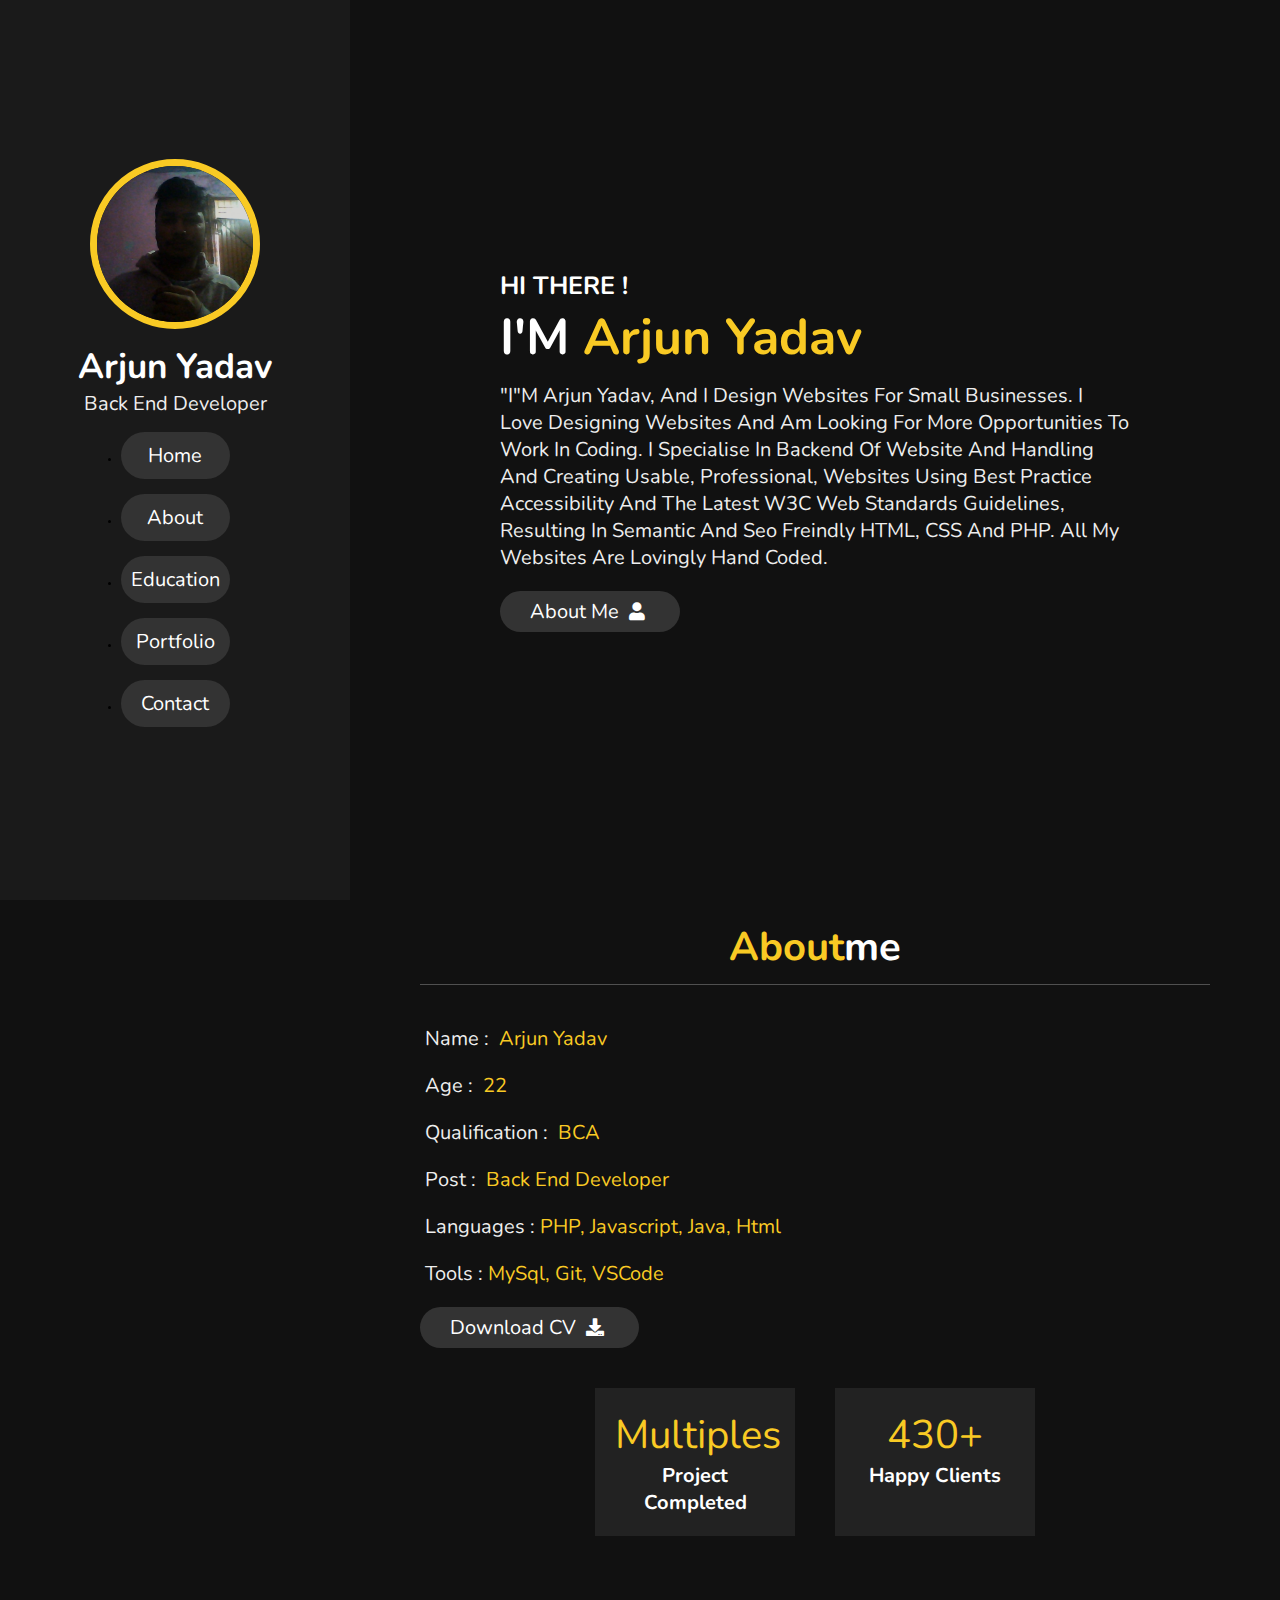
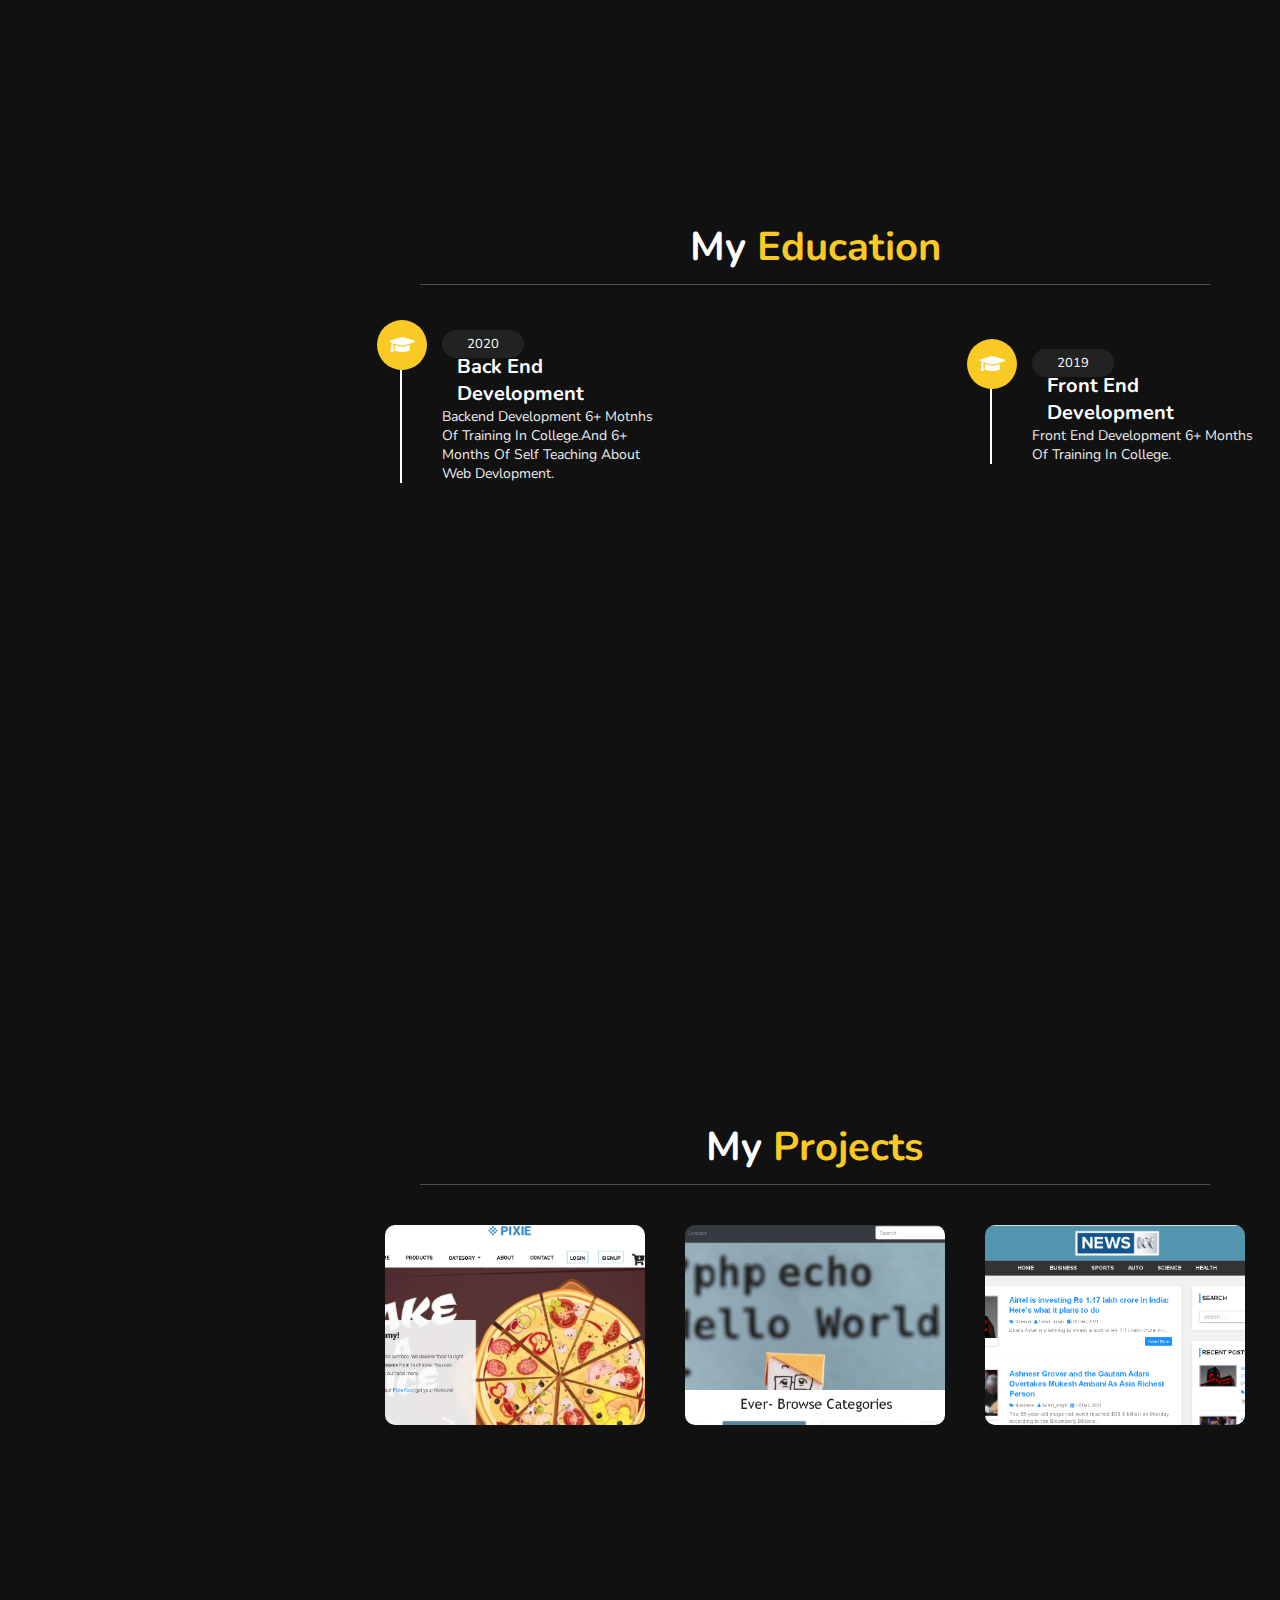
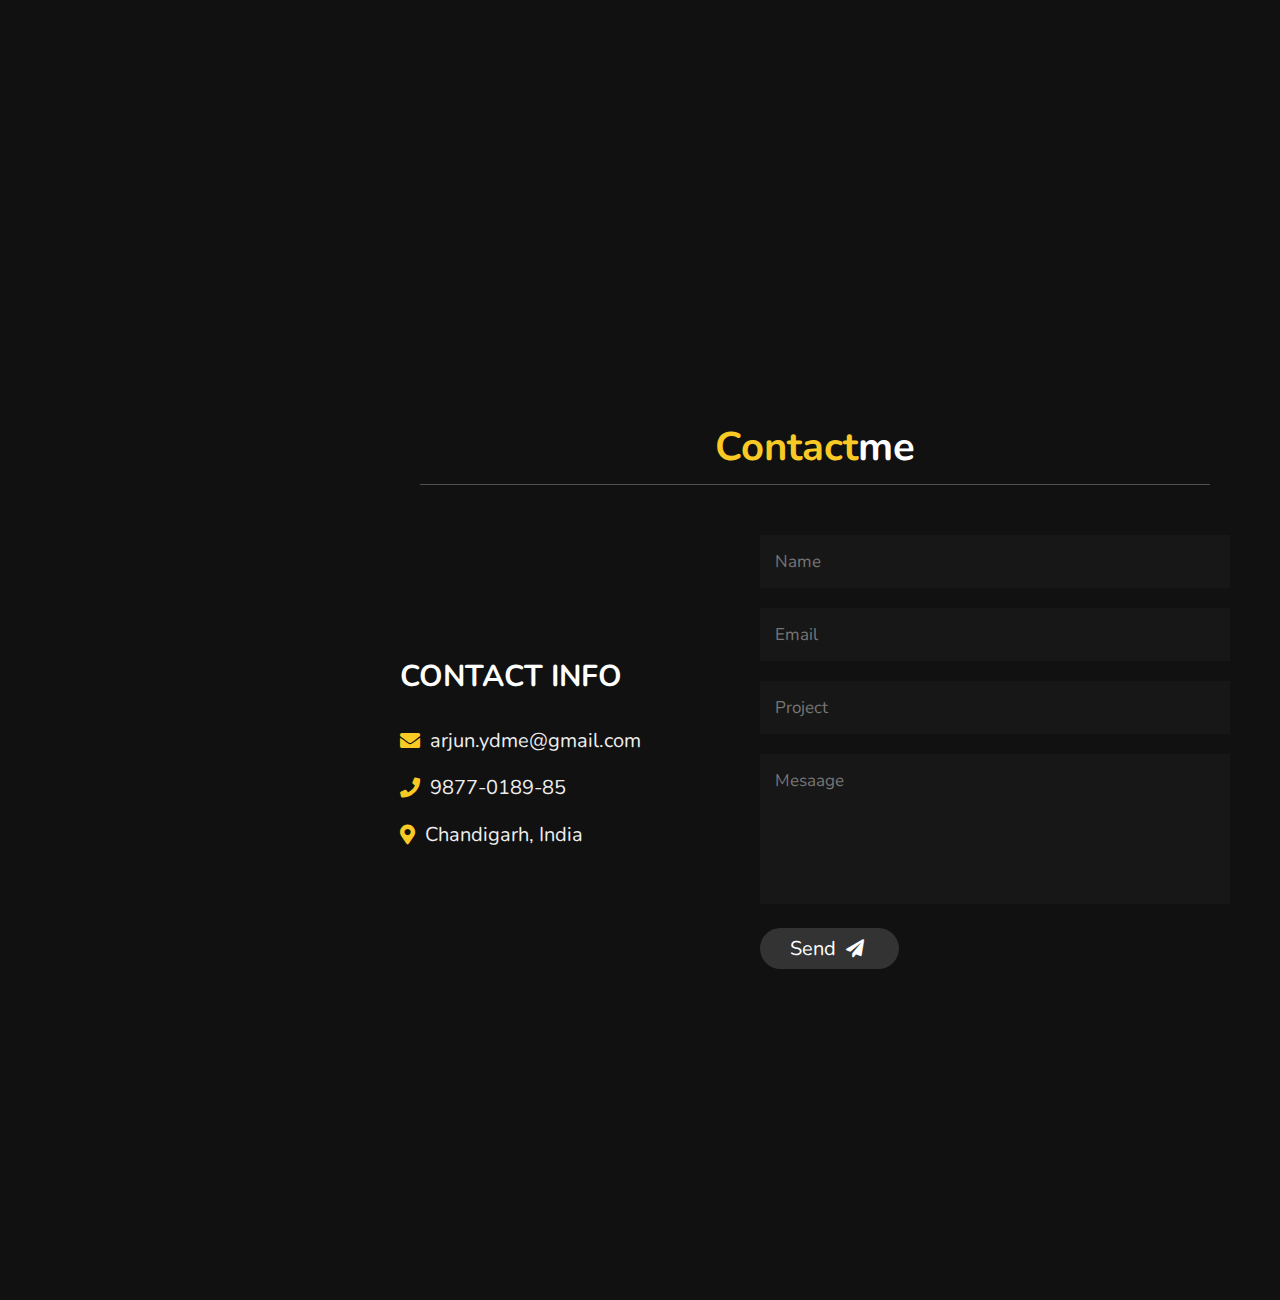
<file: index.html>
<!DOCTYPE html>
<html lang="en">
<head>
    <meta charset="UTF-8">
    <meta http-equiv="X-UA-Compatible" content="IE=edge">
    <meta name="viewport" content="width=device-width, initial-scale=1.0">
    <title>Arjun-portfolio</title>

    <!-- font awesome cdn link -->
    <link rel="stylesheet" href="https://cdnjs.cloudflare.com/ajax/libs/font-awesome/5.15.4/css/all.min.css">
    <!-- custom css file link  -->
    <link rel="stylesheet" href="css/style.css">

    <script src="https://ajax.googleapis.com/ajax/libs/jquery/3.5.1/jquery.min.js"></script>
</head>
<body>
  
    
        <!-- header section starts -->

        <header>
            <div class="user">
                <img src="images/WIN_20220102_16_44_22_Pro.jpg" alt="">
                <h3 class="name">Arjun Yadav</h3>
                <p class="post">Back End Developer</p>
            </div>

            <nav class="navbar">
                <ul>
                    <li><a href="#home">home</a></li>
                    <li><a href="#about">about</a></li>
                    <li><a href="#education">education</a></li>
                    <li><a href="#portfolio">portfolio</a></li>
                    <li><a href="#contact">contact</a></li>
                </ul>
            </nav>
        </header>

<!-- header section ends -->

<div id="menu" class="fas fa-bars"></div>

<!-- home section stsrts -->

        <section class="home" id="home">
            <h3>HI THERE !</h3>
            <H1>I'M <span>Arjun Yadav</span></H1>
            <p>"I"m Arjun Yadav, and i design websites for small businesses. I love designing websites and am looking for more opportunities to work in coding. I specialise in backend of website and handling and creating usable, professional, websites using best practice accessibility and the latest W3C web standards guidelines, resulting in semantic and seo freindly HTML, CSS and PHP. All my websites are lovingly hand coded.</p>

            <a href="#about"><button class="btn">about me <i class="fas fa-user"></i></button></a>
        </section>

<!-- home section ends -->


<!-- about section start  -->

<section class="about" id="about">
<h1 class="heading">
    <span>about</span>me
</h1>

<div class="row">
    <div class="info">
        <h3><span>name :</span> Arjun Yadav</h3>
        <h3><span>age :</span> 22</h3>
        <h3><span>qualification :</span> BCA</h3>
        <h3><span>post :</span> back end developer</h3>
        <h3><span>languages :</span>PHP, javascript, Java, Html</h3>
        <h3><span>Tools :</span>MySql, Git, VSCode</h3>
        <a href="#"><button class="btn">download CV <i class="fas fa-download"></i></button></a>
    </div>

    <div class="counter">
        <!-- <div class="box">
            <span>Fresher</span>
            <h3>years of experience</h3>
        </div> -->
        <div class="box">
            <span>Multiples</span>
            <h3>project completed</h3>
        </div>
        <div class="box">
            <span>430+</span>
            <h3>happy clients</h3>
        </div>

        <!-- <div class="box">
            <span>12+</span>
            <h3>awards won</h3>
        </div> -->
    </div>
</div>

</section>
<!-- about section end -->

<!-- eduction section start -->

<section class="education" id="education">

    <h1 class="heading">my <span>education</span></h1>

    <div class="box-container">
        <div class="box">
            <i class="fas fa-graduation-cap"></i>
            <span>2020</span>
            <h3>back end development</h3>
            <p>Backend development 6+ motnhs of training in college.And 6+ months of self teaching about web devlopment.</p>

        </div>

        <div class="box">
            <i class="fas fa-graduation-cap"></i>
            <span>2019</span>
            <h3>Front end development</h3>
            <p>Front end development 6+ months of training in college.</p>

        </div>

        

    </div>

</section>

<!-- eduction section end -->


<!-- portfolio section start -->

<section class="portfolio" id="portfolio">
    <h1 class="heading">my <span>projects</span></h1>

    <div class="box-container">
        <div class="box">
           <a href="https://github.com/ArjunSYadav/Food-website-project.git"><img src="images/fodwebsite.PNG" alt="fodwebsite.PNG"></a>
        </div>
        <div class="box">
            <a href="https://thinkaboutit.epizy.com/index.php"><img src="images/Forumsite001.PNG" alt="Forumsite001.PNG"></a>
        </div>
        <div class="box">
            <a href="https://github.com/ArjunSYadav/News-website-project"><img src="images/news.png" alt=""></a>
        </div>
       
    </div>


</section>


<!-- portfolio section end -->
<!-- contact section starts  -->

<section class="contact" id="contact">
    <h1 class="heading"><span>contact</span>me</h1>
    <div class="row">
        <div class="content">
            <h3 class="title">contact  info</h3>
            
            <div class="info">
                <h3><i class="fas fa-envelope" ></i>arjun.ydme@gmail.com</h3>
                <h3><i class="fas fa-phone"></i>9877-0189-85</h3>
                <h3><i class="fas fa-map-marker-alt"></i><span >Chandigarh, India</span></h3>

            </div>
        </div>

        <form action="" method="post">
            <input type="text" placeholder="name" class="box">
            <input type="email" placeholder="email" class="box">
            <input type="text" placeholder="project" class="box">
            <textarea name="" id=""  cols="30" rows="10" class="box message" placeholder="mesaage" ></textarea>
            <button type="submit" class="btn">send <i class="fas fa-paper-plane"></i></button>

        </form>
    </div>

</section>
<!-- contact section ends -->


<!-- go to top section starts  -->

<a href="#home" class="top">
    <button type="button" id="topBtn"><i class="fas fa-arrow-up"></i></button>
</a>


<!-- go to top section end  -->


    <!-- jquery cdn link -->
    <!-- <script src="https://cdnjs.cloudflare.com/ajax/libs/jquery/3.6.0/jquery.min.js" integrity="sha512-894YE6QWD5I59HgZOGReFYm4dnWc1Qt5NtvYSaNcOP+u1T9qYdvdihz0PPSiiqn/+/3e7Jo4EaG7TubfWGUrMQ==" crossorigin="anonymous" referrerpolicy="no-referrer"></script> -->
    <!-- Custom  js file link-->
    <script src="js/scripts.js"></script>
    <script src="js/topbtn.js"></script>
    <script type="javascript" src="js/scroll.js"></script>
    
</body>
</html>
</file>
<file: css/style.css>
@import url('https://fonts.googleapis.com/css2?family=Nunito:ital,wght@1,200;1,300;1,400&display=swap');

:root{
    --yellow : #f9ca24;
}

*{
    font-family: 'Nunito', sans-serif;
    margin: 0;
    padding: 0;
    box-sizing:  border-box;
    text-decoration: none;
    outline: none;
    border: none;
    text-transform: capitalize;
    transition: all .2s linear;
}


*::selection{
    background: var(--yellow);
    color: #333;
}
html{
    scroll-behavior: smooth;
}
html{
    font-size: 62.5%;
    overflow-x: hidden;
}


hmtl::-webkit-scrollbar{
    width: 1.4rem;
}

html::-webkit-scrollbar-track{
    background: var(--yellow);
}

body{
    background: #111;
    overflow-x: hidden;
    padding-left: 35rem;
}

section{
    min-height: 100vh;
    padding: 1rem;
}

.btn{
    padding: .7rem 3rem;
    background: #333;
    color: #fff;
    cursor: pointer;
    margin-top: 1rem;
    font-size: 2rem;
    border-radius: 5rem;
}

.btn i{
    padding: 0 .5rem;
    font-size: 1.8rem;
}

.btn:hover{
    background: var(--yellow);
}

.heading{
    text-align: center;
    margin:0 6rem;
    font-size: 4rem;
    padding: 1rem;
    border-bottom: .1rem solid #fff4;
    color: #fff;
}
.heading span{
    color: var(--yellow);
}

header{
    position: fixed;
    top: 0; left: 0;
    z-index: 1000;
    height: 100%;
    width: 35rem;
    background: #1a1a1a;
    display: flex;
    align-items: center;
    justify-content: center;
    flex-flow: column;
    text-align: center;
}

header .user img{

    height: 17rem;
    width: 17rem;
    border-radius: 50%;
    object-fit: cover;
    margin-bottom: 1rem;
    border: .7rem solid var(--yellow);

}

header .user .name{
    font-size: 3.5rem;
    color: #fff;
}


header .user .post{
    font-size: 2rem;
    color: #eee;
}

header.navbar{
    width:100%;

}

header.navbar ul{
    list-style: none;
    padding: 1rem 3rem;
}

header .navbar ul li a{
    display: block;
    padding: 1rem;
    margin: 1.5rem 0;
    background: #333;
    color: #fff;
    font-size: 2rem;
    border-radius: 5rem;
}

header .navbar ul li a:hover{

    background: var(--yellow);
}

#menu{
    position: fixed;
    top:2rem; right: 2rem;
    background: #333;
    color: #fff;
    cursor: pointer;
    font-size: 2.5rem;
    padding: 1rem 1.5rem;
    z-index: 1000;
    display: none;
}


.home{
    display: flex;
    justify-content: center;
    flex-flow: column;
    padding: 0 15rem;
}


.home h3{
    font-size: 2.5rem;
    color: #fff;
}


.home h1{
    font-size:5rem;
    color: #fff;
}

.home h1 span{
    color:var(--yellow) ;
}

.home p{
    font-size:2rem;
    color: #eee;
    padding: 1rem 0;
}

.about .row{
    display: flex;
    align-items: center;
    justify-content: center;
    flex-wrap: wrap;
    padding: 1rem 0;
}

.about .row .info{
    flex: 1 1 48rem;
    padding: 2rem 1rem;
    padding-left: 6rem ;
}
.about .row .info h3{
    font-size: 2rem;
    color: var(--yellow);
    padding:1rem 0;
    font-weight: normal;
}
.about .row .info h3 span{
    color: #eee;
    padding:0 .5rem;

}
.about .row .counter{
    flex:1 1 48rem;
    display: flex;
    justify-content: center;
    flex-wrap: wrap;
  
}
.about .row .counter .box{

    width: 20rem;
    background: #222;
    text-align: center;
    padding: 2rem;
    margin: 2rem;
}

.about .row .counter .box span{
    font-size: 4rem;
    color:var(--yellow);
}
.about .row .counter .box h3{
    font-size: 2rem;
    color: #fff;
}

.education .box-container{
    display: flex;
    align-items: center;
    justify-content: space-between;
    flex-wrap: wrap;
    padding: 1rem 0;
    padding-left: 3rem;

}

.education .box-container .box{
    width: 27rem;
    margin: 4rem 1rem;
    padding-left: 4rem;
    border-left: .2rem solid #fff;
    position: relative;
}

.education .box-container .box span{
    font-size: 1.3rem;
    background: #222;
    color: #fff;
    border-radius: 5rem;
    padding:.5rem 2.5rem;
}
.education .box-container .box h3{
    font-size: 2rem;
     color: #fff;
     padding-left: 1.5rem;
}
.education .box-container .box p{
    font-size: 1.4rem;
     color: #eee;
     padding-left: 1rem 0;
}
.education .box-container .box i{
    position: absolute;
    top: -1.5rem; left:-2.5rem;
    height: 5rem;
    width: 5rem;
    border-radius: 50%;
    line-height: 5rem;
    text-align: center;
    font-size: 2rem;
    color: #fff;
    background: var(--yellow);
}

.portfolio .box-container{
    display: flex;
    align-items: center;
    justify-content: center;
    flex-wrap: wrap;
    padding: 2rem 0;
}
.portfolio .box-container .box{
    height: 20rem;
    width: 26rem;
    border-radius: 1rem;
    margin: 2rem;
    overflow: hidden;
    cursor: pointer;
}
.portfolio .box-container .box img{

    height: 100%;
    width: 100%;
    object-fit: cover;
}

.portfolio .box-container .box:hover img{
    transform: scale(1.2);
}

.contact .row{
    display: flex;
    align-items: center;
    justify-content: center;
    flex-wrap: wrap;
}
.contact .row .content{
    flex:1 1 30rem;
    padding: 4rem;
    padding-bottom: 4rem;
}
.contact .row form{

    flex :1 1 45rem;
    padding:2rem;
    margin: 2rem;
    margin-bottom: 4rem;

}

.contact .row form .box{
    padding:1.5rem;
    margin: 1rem 0;
    background: #3333;
    color: #fff;
    text-transform: none;
    font-size: 1.7rem;
    width: 100%;
}
.contact .row form .box::placeholder{
    text-transform: capitalize;

}

.contact .row form .message{
    height: 15rem;
    resize: none; 

}
.contact .row .content .title{
  text-transform: uppercase;
  color: #fff;
  font-size: 3rem;
  padding-bottom: 2rem;

}
.contact .row .content .info h3{ 

    display: flex;
    align-items: center;
    font-size: 2rem;
    color: #eee;
    padding: 1rem 0;
    font-weight: normal;
    text-transform: lowercase;
}
.contact .row .content .info h3 span{
text-transform: capitalize;
    
}
    


.contact .row .content .info h3 i{ 
padding-right: 1rem;
color: var(--yellow);

}

.top{
    position: fixed;
    bottom: 7.5rem ;
    right: 2rem;
    z-index: 100;
    /* display: none; */
}

#topBtn{
    font-size: 22px;
    width: 50px;
    height: 50px;
    border-radius: .5rem;
    background: var(--yellow);
    color: black;
    border: none;
    cursor: pointer;
    display: none;
}




/* MEDIA queries */
@media (max-width:1200px){

    html{
        font-size: 55%;
    }
    .home{
        padding: 1rem 4rem;
    }
    
    }
    
    @media (max-width:991px){
    
        header{
            left: -120%;
        }
        #menu{
            display: block;
        }
        
        header.toggle{
            left: 0%;
        }

        body{
            padding: 0;
        }
    }
    
    @media (max-width:768px){
    
        html{
            font-size : 50%;
    
        }    
    }
    
    @media (max-width:400px){
    
        header{
            width: 100vw;
        }
        
        .heading{
            margin: 0 3rem;
        }

        .about .row .counter .box{
            width:100%;
        }

        .education .box-container .box{
            width: 100%;
        }

.portfolio .box-container .box{
    width: 100%;

    }

.contact .row form{

    margin: 3rem 0;
    }
 }
</file>
